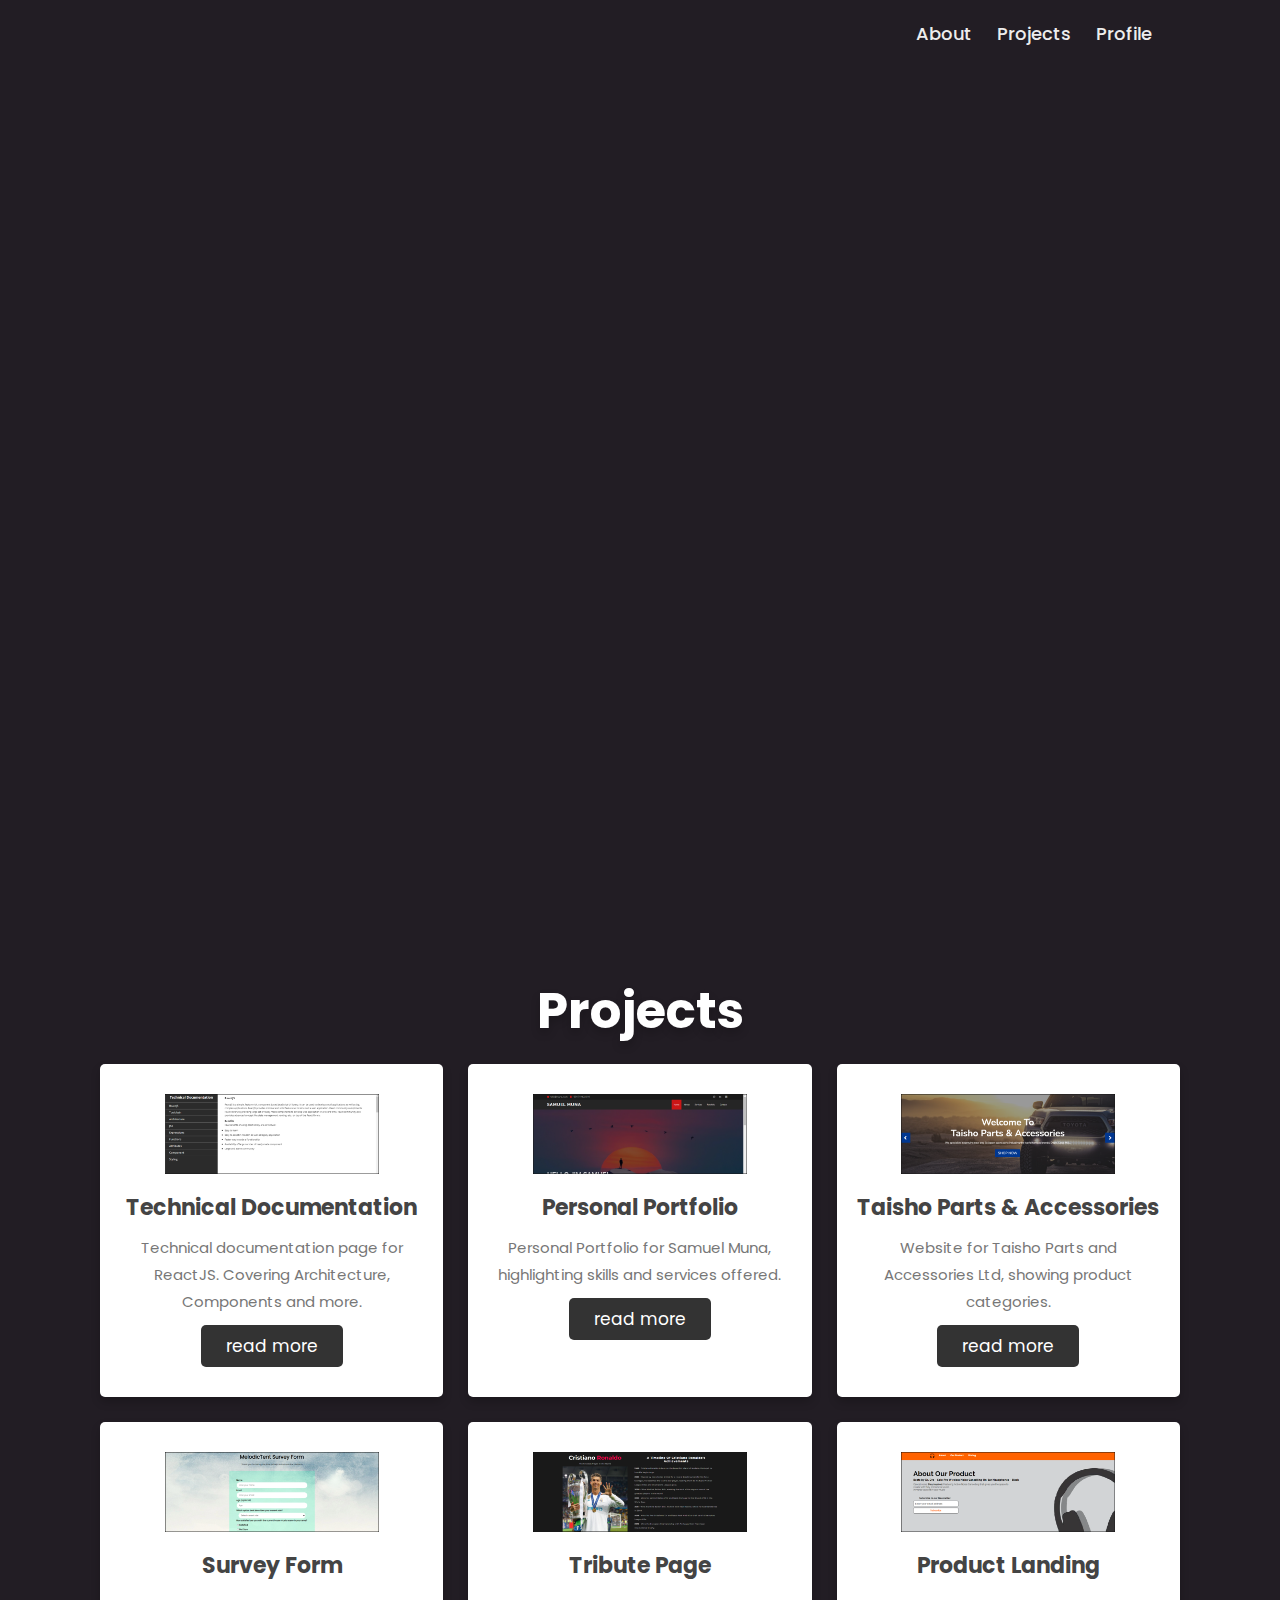
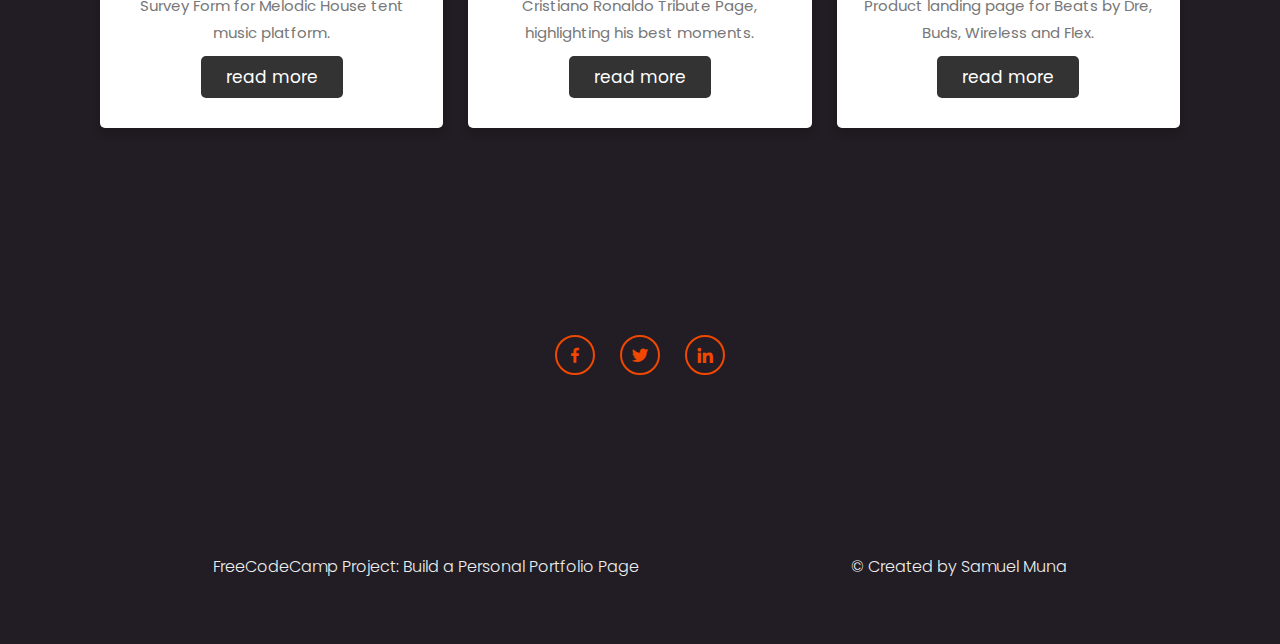
<file: index.html>
<!DOCTYPE html>
<html lang="en">
<head>
    <meta charset="UTF-8">
    <meta http-equiv="X-UA-Compatible" content="IE=edge">
    <meta name="viewport" content="width=device-width, initial-scale=1.0">
    <link rel="stylesheet" href="styles.css">
    <link
      href="https://unpkg.com/boxicons@2.1.4/css/boxicons.min.css"
      rel="stylesheet"
    />
    <title>Samuel | FreeCodeCamp Portfolio</title>
</head>
<body>
    <!-- NAVBAR -->
    <nav id="navbar" class="navbar">
      <a href="#welcome-section">About</a>
      <a href="#projects">Projects</a>
      <a href="#profile-section">Profile</a>
    </nav>

    <!-- WELCOME SECTION -->
    <section id="welcome-section">
      <div class="home-content">
        <h1>Hi, I am Samuel Muna</h1>
        <h3>Frontend Developer</h3>
        <p>
          I help designers, small agencies and businesses bring their ideas to
          life. Powered by Figma, VS Code and coffee, I turn your requirements
          into CMS-ified and ecommerce-ified websites - on time and on budget
        </p>
        <div class="btn-box">
          <a href="#">Hire Me</a>
          <a href="#">Let's Talk</a>
        </div>
      </div>
    </section>

    <!-- PROJECT SECTION -->
    <section id="projects">
      <div class="container">
        <h1 class="heading">Projects</h1>

        <div class="box-container">
          <div class="project-tile">
            <img src="image/icon-1.png" alt="" />
            <h3>Technical Documentation</h3>
            <p>
              Technical documentation page for ReactJS. Covering Architecture, Components and more.
            </p>
            <a href="https://codepen.io/munasikawa-the-reactor/full/rNqmvOY" class="btn"  target="_blank">read more</a>
          </div>

          <div class="project-tile">
            <img src="image/icon-2.png" alt="" />
            <h3>Personal Portfolio</h3>
            <p>
              Personal Portfolio for Samuel Muna, highlighting skills and services offered.
            </p>
            <a href="http://muna.work/" class="btn" target="_blank">read more</a>
          </div>

          <div class="project-tile">
            <img src="image/icon-3.png" alt="" />
            <h3>Taisho Parts & Accessories</h3>
            <p>
              Website for Taisho Parts and Accessories Ltd, showing product categories.
            </p>
            <a href="https://competent-villani-9c1c80.netlify.app/index.html" class="btn" target="_blank">read more</a>
          </div>

          <div class="project-tile">
            <img src="image/icon-4.png" alt="" />
            <h3>Survey Form</h3>
            <p>
              Survey Form for Melodic House tent music platform.
            </p>
            <a href="https://codepen.io/munasikawa-the-reactor/full/dygWeMa" class="btn" target="_blank">read more</a>
          </div>

          <div class="project-tile">
            <img src="image/icon-5.png" alt="" />
            <h3>Tribute Page</h3>
            <p>
              Cristiano Ronaldo Tribute Page, highlighting his best moments.
            </p>
            <a href="https://codepen.io/munasikawa-the-reactor/full/xxydjOJ" class="btn" target="_blank">read more</a>
          </div>

          <div class="project-tile">
            <img src="image/icon-6.png" alt="" />
            <h3>Product Landing</h3>
            <p>
              Product landing page for Beats by Dre, Buds, Wireless and Flex.
            </p>
            <a href="https://codepen.io/munasikawa-the-reactor/full/ZEqKopa" class="btn" target="_blank">read more</a>
          </div>
        </div>
      </div>
    </section>
    
    <section id="profile-section">
      <div class="home-sci">
        <a href="#" id="profile-link" target="_blank"><i class="bx bxl-facebook"></i></a>
        <a href="#" id="profile-link" target="_blank"><i class="bx bxl-twitter"></i></a>
        <a href="#" id="profile-link" target="_blank"><i class="bx bxl-linkedin"></i></a>
      </div>
    </section>
    
    <!-- START FOOTER SECTION -->

    <footer>
      <p>
        FreeCodeCamp Project: Build a Personal Portfolio Page
      </p>
      <p>
        &copy; Created by
        <a href="https://www.freecodecamp.com/" target="_blank"
          >Samuel Muna <i class=""></i
        ></a>
      </p>
    </footer>

  </body>
</body>
</html>
</file>
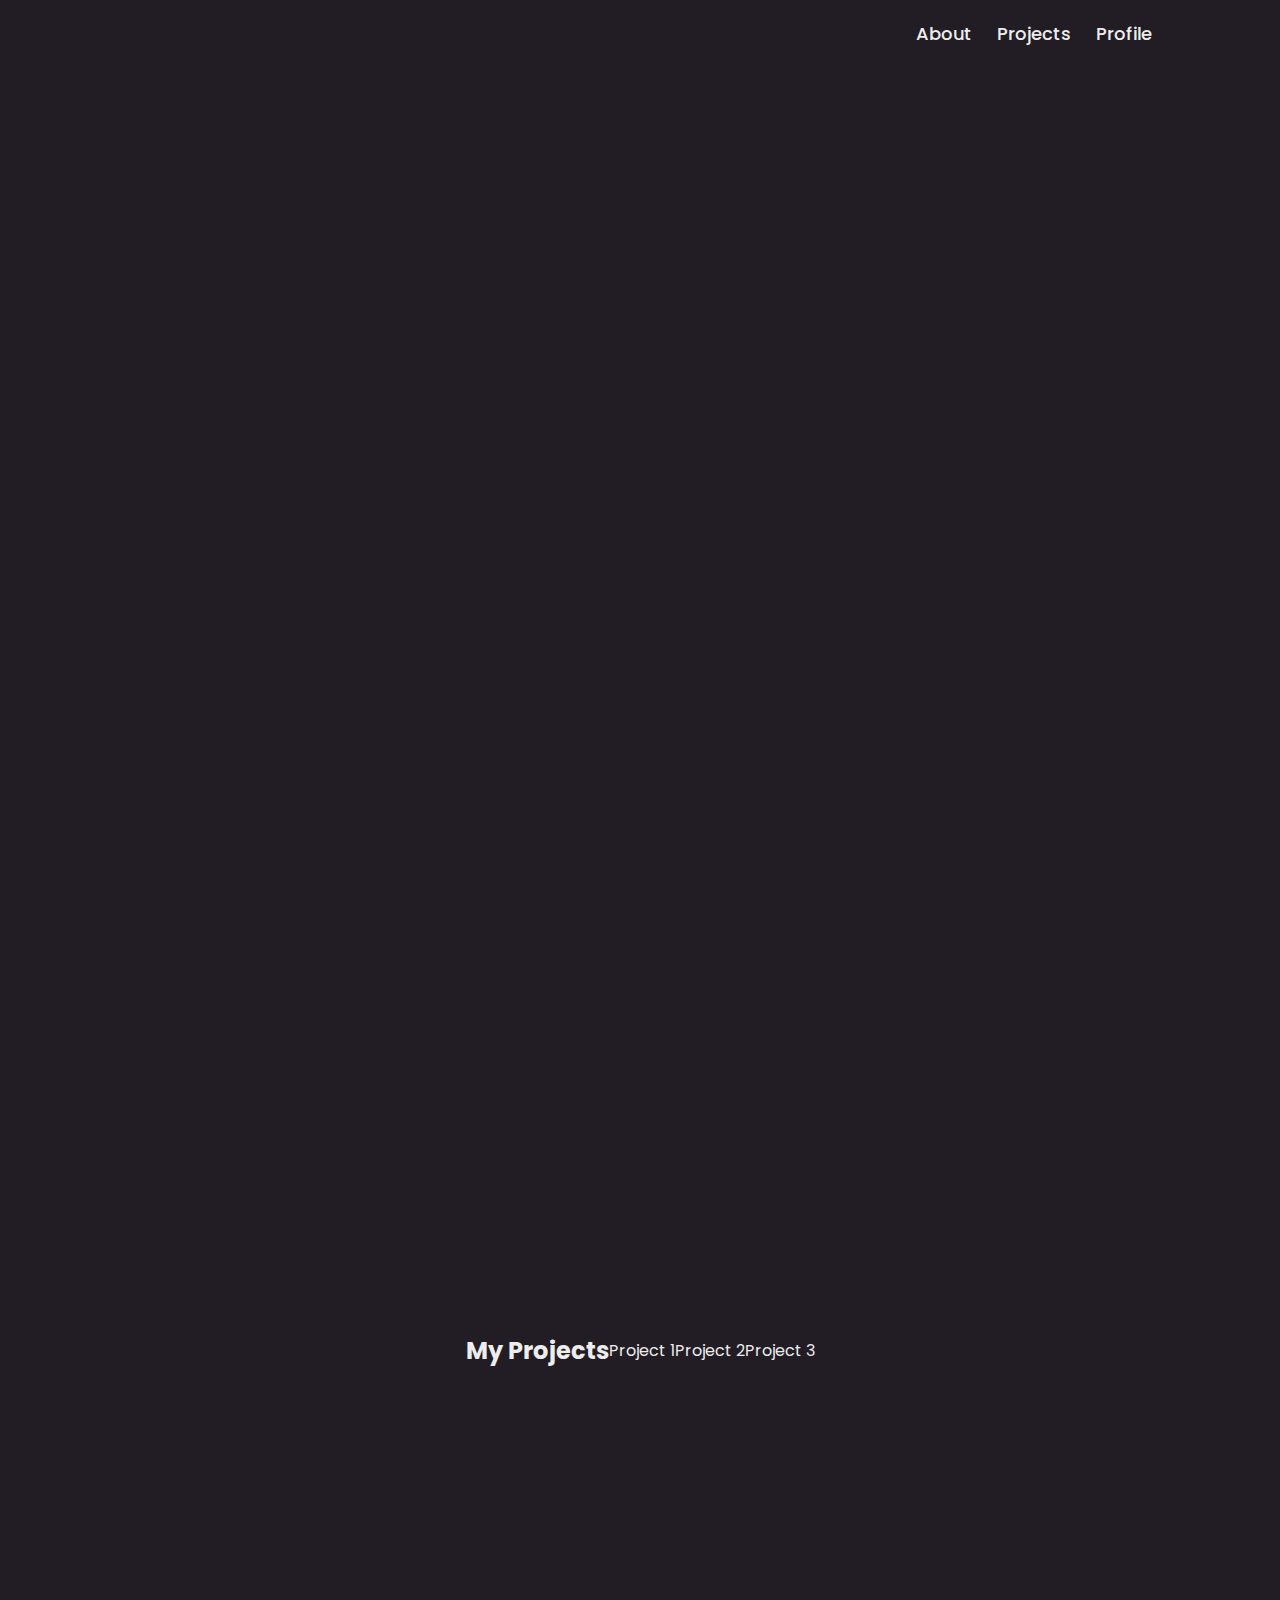
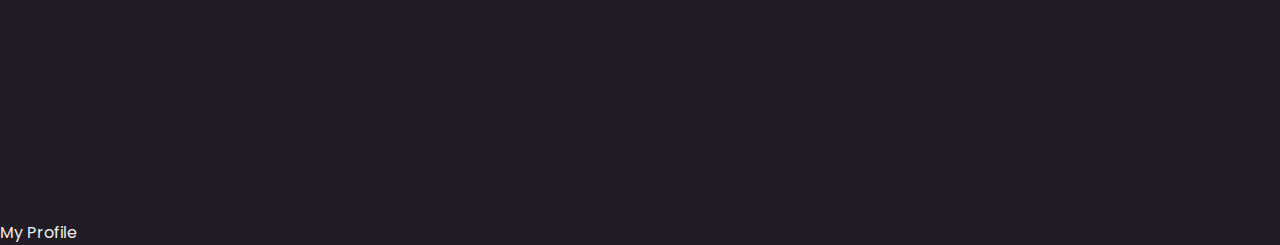
<file: temp.html>
<!DOCTYPE html>
<html lang="en">
<head>
    <meta charset="UTF-8">
    <meta http-equiv="X-UA-Compatible" content="IE=edge">
    <meta name="viewport" content="width=device-width, initial-scale=1.0">
    <link rel="stylesheet" href="styles.css">
    <title>Samuel | FreeCodeCamp Portfolio</title>
</head>
<body>
    <!-- NAVBAR -->
    <nav id="navbar" class="navbar">
      <a href="#welcome-section">About</a>
      <a href="#projects">Projects</a>
      <a href="#profile-link">Profile</a>
    </nav>

    <!-- WELCOME SECTION -->
    <section id="welcome-section">
      <div class="home-content">
        <h1>Hi, I am Samuel Muna</h1>
        <h3>Frontend Developer</h3>
        <p>
          I help designers, small agencies and businesses bring their ideas to
          life. Powered by Figma, VS Code and coffee, I turn your requirements
          into CMS-ified and ecommerce-ified websites - on time and on budget
        </p>
        <div class="btn-box">
          <a href="#">Hire Me</a>
          <a href="#">Let's Talk</a>
        </div>
      </div>
    </section>

    <!-- PROJECT SECTION -->
    <section id="projects">
      <h2>My Projects</h2>
      <div class="project-tile">
        <a href="#">Project 1</a>
      </div>
      <div class="project-tile">
        <a href="#">Project 2</a>
      </div>
      <div class="project-tile">
        <a href="#">Project 3</a>
      </div>
    </section>

    

    <a id="profile-link" href="https://github.com/myprofile" target="_blank">My Profile</a>

  </body>
</body>
</html>
</file>
<file: styles.css>
/* CSS code for Portfolio */

/* Global styles */
@import url('https://fonts.googleapis.com/css2?family=Poppins:ital,wght@0,300;0,400;0,500;0,600;0,700;0,800;0,900;1,300;1,400;1,500;1,600;1,700;1,800&display=swap');

* {
    margin: 0;
    padding: 0;
    box-sizing: border-box;
    scroll-behavior: smooth;
}

body {
    font-family: 'Poppins', sans-serif;
    color: #ededed;
    background: #221d24;
}

a {
    text-decoration: none;
    color: inherit;
}

/* Navbar */
#navbar {
    position: fixed;
    top: 0;
    right: 0;
    width: 100%;
    display: flex;
    justify-content: flex-end;
    align-items: center;
    padding: 20px 10%;
    z-index: 100;
    background: #221d24;
}

.logo {
    font-size: 25px;
    color: #ededed;
    text-decoration: none;
    font-weight: 600;
}

.navbar a {
    font-size: 18px;
    color: #ededed;
    text-decoration: none;
    font-weight: 500;
    margin-left: 25px;
    transition: .3s;
}

.navbar a:hover {
    color: #f04800;
}

/* WELCOME SECTION */

#welcome-section {
    display: flex;
    align-items: center;
    height: 100vh;
    background: url(https://wallpaperaccess.com/full/832152.jpg) no-repeat;
    background-size: cover;
    background-position: center;
    padding: 0 10%;
}

.home-content {
    max-width: 600px;
}

.home-content h1 {
    position: relative;
    font-size: 36px;
    font-weight: 700;
    line-height: 1.2;
}

.home-content h1::before {
    content: '';
    position: absolute;
    top: 0;
    right: 0;
    width: 100%;
    height: 100%;
    background: #221d24;
    animation: showRight 1s ease forwards;
    animation-delay: 1s;
}

.home-content h3 {
    position: relative;
    font-size: 26px;
    font-weight: 700;
    color: #f04800;
}

.home-content h3::before {
    content: '';
    position: absolute;
    top: 0;
    right: 0;
    width: 100%;
    height: 100%;
    background: #221d24;
    animation: showRight 1s ease forwards;
    animation-delay: 1.3s;
}

.home-content p {
    position: relative;
    font-size: 16px;
    margin: 20px 0 40px;
}

.home-content p::before {
    content: '';
    position: absolute;
    top: 0;
    right: 0;
    width: 100%;
    height: 100%;
    background: #221d24;
    animation: showRight 1s ease forwards;
    animation-delay: 1.6s;
}

.home-content .btn-box {
    position: relative;
    display: flex;
    justify-content: space-between;
    width: 345px;
    height: 50px;
}

.home-content .btn-box::before {
    content: '';
    position: absolute;
    top: 0;
    right: 0;
    width: 100%;
    height: 100%;
    background: #221d24;
    animation: showRight 1s ease forwards;
    animation-delay: 1.9s;
    z-index: 2;
}

.btn-box a {
    position: relative;
    display: inline-flex;
    justify-content: center;
    align-items: center;
    width: 150px;
    height: 100%;
    background: #f04800;
    border: 2px solid #f04800;
    border-radius: 8px;
    font-size: 19px;
    color: #081b29;
    text-decoration: none;
    font-weight: 600;
    letter-spacing: 1px;
    z-index: 1;
    overflow: hidden;
    transition: .5s;
}

.btn-box a:hover {
    color: #f04800;
}

.btn-box a:nth-child(2) {
    background: transparent;
    color: #f04800;
}

.btn-box a:nth-child(2):hover {
    color: #081b29;
}

.btn-box a:nth-child(2)::before {
    background: #f04800;
}

.btn-box a::before {
    content: '';
    position: absolute;
    top: 0;
    left: 0;
    width: 0;
    height: 100%;
    background: #081b29;
    z-index: -1;
    transition: .5s;
}

.btn-box a:hover::before {
    width: 100%;
}

/* PROJECT SECTION */

#projects {
    height: 100vh;
    width: 100vw;
    display: flex;
    align-items: center;
    justify-content: center;
    margin-bottom: 20px;
}

.container {
    padding-bottom: 100px;
    padding: 100px;
    width: 100vw;
}

.container .heading {
    text-align: center;
    padding-bottom: 15px;
    color: #fff;
    text-shadow: 0 5px 10px rgba(0, 0, 0, .2);
    font-size: 50px;
}

.container .box-container {
    display: grid;
    grid-template-columns: repeat(auto-fit, minmax(270px, 1fr));
    gap: 25px;
}

.container .box-container .project-tile {
    box-shadow: 0 5px 10px rgba(0, 0, 0, .2);
    border-radius: 5px;
    background: #fff;
    text-align: center;
    padding: 30px 20px;
}

.container .box-container .project-tile img {
    height: 80px;
}

.container .box-container .project-tile h3 {
    color: #444;
    font-size: 22px;
    padding: 10px 0;
}

.container .box-container .project-tile p {
    color: #777;
    font-size: 15px;
    line-height: 1.8;
}

.container .box-container .project-tile .btn {
    margin-top: 10px;
    display: inline-block;
    background: #333;
    color: #fff;
    font-size: 17px;
    border-radius: 5px;
    padding: 8px 25px;
}

.container .box-container .project-tile .btn:hover {
    letter-spacing: 1px;
}

.container .box-container .project-tile:hover {
    box-shadow: 0 10px 15px rgba(0, 0, 0, .3);
    transform: scale(1.03);
}

/* PROFILE LINK */
#profile-section {
    display: flex;
    flex-direction: row;
    justify-content: center;
    align-items: center;
    text-align: center;
    width: 100%;
    height: 30vh;
    padding: 0 2rem;
}

.home-sci {
    position: absolute;
    width: 170px;
    display: flex;
    justify-content: space-between;
}

.home-sci a {
    position: relative;
    display: inline-flex;
    justify-content: center;
    align-items: center;
    width: 40px;
    height: 40px;
    background: transparent;
    border: 2px solid #f04800;
    border-radius: 50%;
    font-size: 20px;
    color: #f04800;
    text-decoration: none;
    overflow: hidden;
    transition: .5s;
}

/* FOOTER */
footer {
    font-weight: 300;
    display: flex;
    justify-content: space-evenly;
    padding: 2rem;
    background: var(--main-gray);
}

footer>p {
    margin: 2rem;
}

footer i {
    vertical-align: middle;
}

/* MEDIA QUERIES */

/* 980px / 16px = 61.25em */
@media (max-width: 61.25em) {
    #navbar {
        justify-content: flex-end;
        flex-direction: row;
    }

    #welcome-section {
        background: #221d24;
        align-items: center;
        justify-content: center;
    }

    .home-content {
        margin-bottom: 60px;
    }

    #projects {
        margin-top: 600px;
        margin-bottom: 600px;
    }
}

/* KEYFRAMES ANIMATION */
@keyframes showRight {
    100% {
        width: 0;
    }
}
</file>
